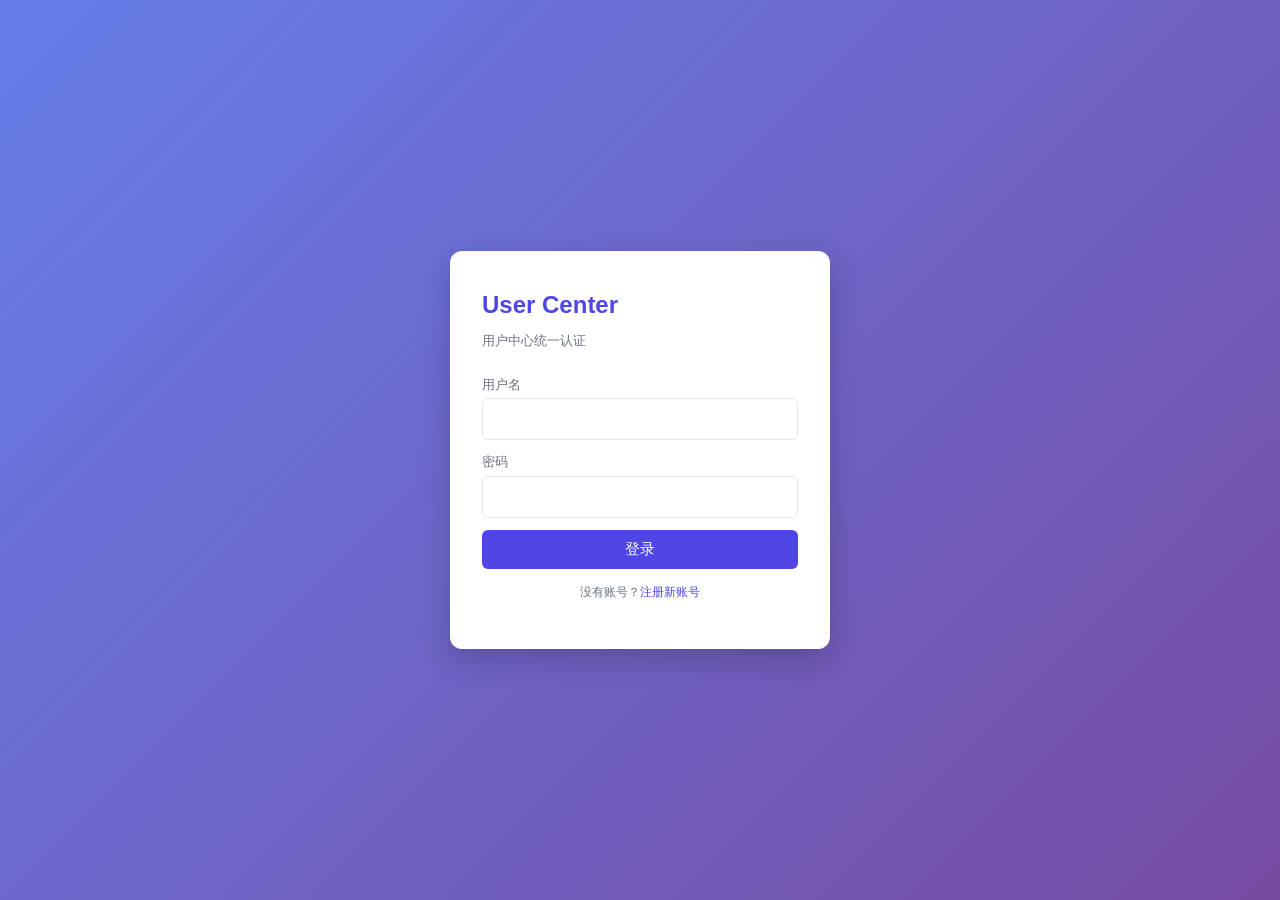
<file: web/index.html>
<!DOCTYPE html>
<html lang="zh-CN">
<head>
<meta charset="UTF-8">
<title>User Center</title>
<script>
    (function () {
        try {
            const t = localStorage.getItem('uc.access_token');
            if (t) window.location.replace('/web/pages/home.html');
            else window.location.replace('/web/login.html');
        } catch (_) {
            window.location.replace('/web/login.html');
        }
    })();
</script>
</head>
<body></body>
</html>
</file>
<file: web/css/style.css>
:root {
    --bg: #f5f7fb;
    --panel: #ffffff;
    --panel-2: #fafbff;
    --text: #1f2937;
    --muted: #6b7280;
    --border: #e5e7eb;
    --primary: #4f46e5;
    --primary-2: #6366f1;
    --primary-soft: #eef2ff;
    --success: #10b981;
    --danger: #ef4444;
    --warning: #f59e0b;
    --radius: 10px;
    --shadow: 0 1px 3px rgba(0,0,0,0.06), 0 1px 2px rgba(0,0,0,0.04);
}

* { box-sizing: border-box; }
html, body { margin: 0; padding: 0; }
body {
    font-family: -apple-system, BlinkMacSystemFont, "Segoe UI", "PingFang SC",
        "Hiragino Sans GB", "Microsoft YaHei", sans-serif;
    background: var(--bg);
    color: var(--text);
    line-height: 1.5;
    min-height: 100vh;
}

a { color: var(--primary); text-decoration: none; }
a:hover { text-decoration: underline; }

.topbar {
    display: flex;
    align-items: center;
    gap: 18px;
    padding: 12px 24px;
    background: var(--panel);
    border-bottom: 1px solid var(--border);
    box-shadow: var(--shadow);
    position: sticky;
    top: 0;
    z-index: 10;
}
.topbar .brand {
    font-weight: 700;
    color: var(--primary);
    font-size: 18px;
    letter-spacing: 0.5px;
}
.topbar .nav { display: flex; gap: 4px; flex: 1; }
.topbar .nav a {
    color: var(--text);
    padding: 8px 14px;
    border-radius: 8px;
    font-size: 14px;
}
.topbar .nav a:hover { background: var(--primary-soft); text-decoration: none; }
.topbar .nav a.active {
    background: var(--primary);
    color: white;
}
.topbar .user {
    display: flex;
    align-items: center;
    gap: 10px;
    font-size: 14px;
    color: var(--muted);
}
.topbar .user .avatar {
    width: 32px;
    height: 32px;
    border-radius: 50%;
    background: var(--primary);
    color: white;
    display: flex;
    align-items: center;
    justify-content: center;
    font-weight: 600;
    font-size: 13px;
}
.topbar button.logout {
    background: transparent;
    border: 1px solid var(--border);
    border-radius: 6px;
    padding: 6px 12px;
    color: var(--muted);
    cursor: pointer;
    font-size: 13px;
}
.topbar button.logout:hover { color: var(--danger); border-color: var(--danger); }

.container {
    max-width: 1200px;
    margin: 0 auto;
    padding: 24px;
}
.page-title {
    font-size: 22px;
    font-weight: 700;
    margin: 0 0 18px 0;
}
.page-subtitle {
    color: var(--muted);
    font-size: 13px;
    margin: -10px 0 18px 0;
}

.card {
    background: var(--panel);
    border-radius: var(--radius);
    box-shadow: var(--shadow);
    padding: 20px;
    margin-bottom: 18px;
}
.card h3 {
    margin: 0 0 14px 0;
    font-size: 16px;
    font-weight: 600;
    display: flex;
    align-items: center;
    justify-content: space-between;
}
.card h3 .actions { display: flex; gap: 8px; }
.grid-2 {
    display: grid;
    grid-template-columns: 1fr 1fr;
    gap: 18px;
}
.grid-3 {
    display: grid;
    grid-template-columns: 1fr 1fr 1fr;
    gap: 18px;
}
@media (max-width: 900px) {
    .grid-2, .grid-3 { grid-template-columns: 1fr; }
}

.btn {
    display: inline-block;
    padding: 8px 14px;
    border-radius: 6px;
    background: var(--primary);
    color: white;
    border: none;
    cursor: pointer;
    font-size: 14px;
    transition: opacity .15s ease;
}
.btn:hover { opacity: .9; }
.btn:disabled { opacity: .5; cursor: not-allowed; }
.btn.secondary { background: var(--panel-2); color: var(--text); border: 1px solid var(--border); }
.btn.danger { background: var(--danger); }
.btn.ghost { background: transparent; color: var(--primary); padding: 4px 8px; }
.btn.sm { padding: 4px 10px; font-size: 12px; }

.form-group { margin-bottom: 12px; }
.form-group label {
    display: block;
    font-size: 13px;
    color: var(--muted);
    margin-bottom: 4px;
}
.form-group input,
.form-group select,
.form-group textarea {
    width: 100%;
    padding: 8px 10px;
    border: 1px solid var(--border);
    border-radius: 6px;
    font: inherit;
    background: white;
    color: var(--text);
}
.form-group input:focus,
.form-group select:focus,
.form-group textarea:focus {
    outline: 2px solid var(--primary-soft);
    border-color: var(--primary);
}
.form-group textarea { min-height: 80px; resize: vertical; }
.form-row { display: flex; gap: 12px; }
.form-row .form-group { flex: 1; }

.list { display: flex; flex-direction: column; gap: 10px; }
.list-item {
    padding: 12px 14px;
    background: var(--panel-2);
    border: 1px solid var(--border);
    border-radius: 8px;
    display: flex;
    flex-direction: column;
    gap: 6px;
}
.list-item .head {
    display: flex;
    justify-content: space-between;
    align-items: center;
    gap: 8px;
}
.list-item .meta {
    font-size: 12px;
    color: var(--muted);
}
.list-item .actions {
    display: flex;
    gap: 6px;
}

.pill {
    display: inline-block;
    padding: 2px 8px;
    font-size: 12px;
    border-radius: 999px;
    background: var(--primary-soft);
    color: var(--primary);
    margin-right: 4px;
}
.pill.danger { background: #fee2e2; color: var(--danger); }
.pill.success { background: #d1fae5; color: var(--success); }
.pill.warning { background: #fef3c7; color: var(--warning); }
.pill.neutral { background: #f3f4f6; color: var(--muted); }

table {
    width: 100%;
    border-collapse: collapse;
}
table th, table td {
    padding: 10px 12px;
    text-align: left;
    border-bottom: 1px solid var(--border);
    font-size: 14px;
}
table th {
    font-weight: 600;
    color: var(--muted);
    font-size: 12px;
    text-transform: uppercase;
    letter-spacing: 0.5px;
}
table tr:hover td { background: var(--panel-2); }

.empty {
    text-align: center;
    color: var(--muted);
    padding: 30px 10px;
}
.toast {
    position: fixed;
    top: 20px;
    right: 20px;
    background: var(--text);
    color: white;
    padding: 10px 16px;
    border-radius: 6px;
    z-index: 100;
    box-shadow: 0 4px 12px rgba(0,0,0,0.15);
    font-size: 13px;
    animation: slideIn .2s ease;
}
.toast.success { background: var(--success); }
.toast.danger { background: var(--danger); }
@keyframes slideIn {
    from { transform: translateX(20px); opacity: 0; }
    to { transform: translateX(0); opacity: 1; }
}

.muted { color: var(--muted); font-size: 13px; }
.flex { display: flex; gap: 12px; align-items: center; }
.flex.between { justify-content: space-between; }
.flex.wrap { flex-wrap: wrap; }
.mt-2 { margin-top: 16px; }
.mt-3 { margin-top: 24px; }
.mb-2 { margin-bottom: 16px; }

.login-page {
    min-height: 100vh;
    display: flex;
    align-items: center;
    justify-content: center;
    background: linear-gradient(135deg, #667eea 0%, #764ba2 100%);
}
.login-card {
    background: white;
    padding: 36px 32px;
    border-radius: 12px;
    box-shadow: 0 10px 30px rgba(0,0,0,0.2);
    width: 100%;
    max-width: 380px;
}
.login-card h1 {
    margin: 0 0 8px 0;
    font-size: 24px;
    color: var(--primary);
}
.login-card .subtitle {
    color: var(--muted);
    margin: 0 0 24px 0;
    font-size: 13px;
}
.login-card .btn { width: 100%; padding: 10px; font-size: 15px; }
.login-card .hint {
    margin-top: 14px;
    text-align: center;
    font-size: 12px;
    color: var(--muted);
}

.toggle {
    position: relative;
    display: inline-block;
    width: 40px;
    height: 22px;
}
.toggle input { opacity: 0; width: 0; height: 0; }
.toggle .slider {
    position: absolute;
    cursor: pointer;
    inset: 0;
    background: #ccc;
    border-radius: 22px;
    transition: .2s;
}
.toggle .slider:before {
    content: "";
    position: absolute;
    height: 16px;
    width: 16px;
    left: 3px;
    bottom: 3px;
    background: white;
    border-radius: 50%;
    transition: .2s;
}
.toggle input:checked + .slider { background: var(--primary); }
.toggle input:checked + .slider:before { transform: translateX(18px); }
</file>
